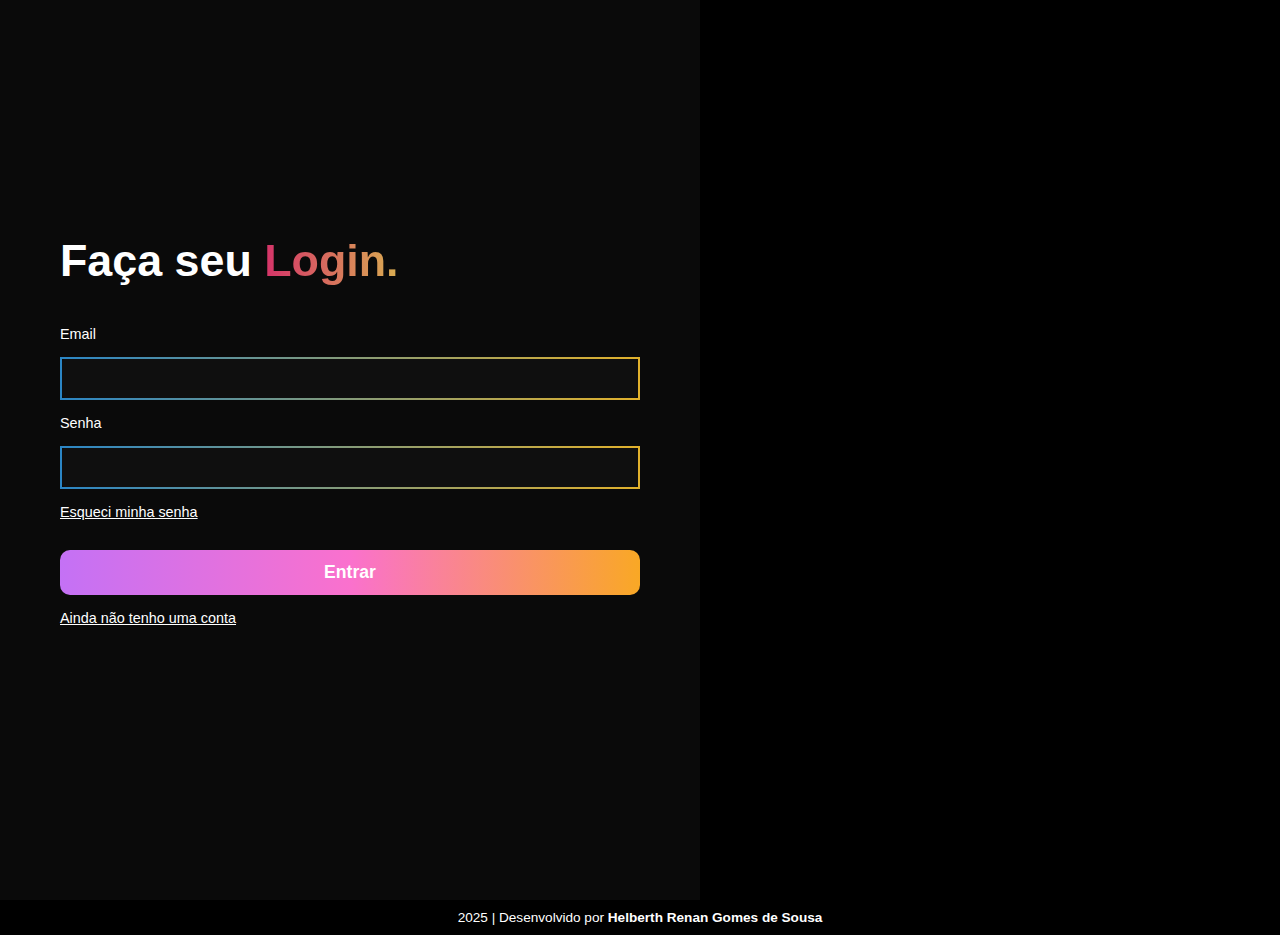
<file: index.html>
<!DOCTYPE html>
<html lang="pt-br">
<head>
  <meta charset="UTF-8" />
  <meta name="viewport" content="width=device-width, initial-scale=1.0" />
  <title>Login</title>
  <link rel="stylesheet" href="style.css" />
</head>
<body>
  <div class="container">
    <div class="login-left">
      <h1>Faça seu <span class="highlight">Login.</span></h1>

      <form id="login-form">
        <label for="email">Email</label>
        <input type="email" id="email" required />

        <label for="password">Senha</label>
        <input type="password" id="password" required />

        <a href="#" class="link">Esqueci minha senha</a>

        <button type="submit">Entrar</button>

        <a href="#" class="link">Ainda não tenho uma conta</a>

        <p id="message"></p>
      </form>
    </div>

    <div class="login-right"></div>
  </div>

  <footer>
    2025 | Desenvolvido por <strong>Helberth Renan Gomes de Sousa</strong>
  </footer>

  <script src="script.js"></script>
</body>
</html>
</file>
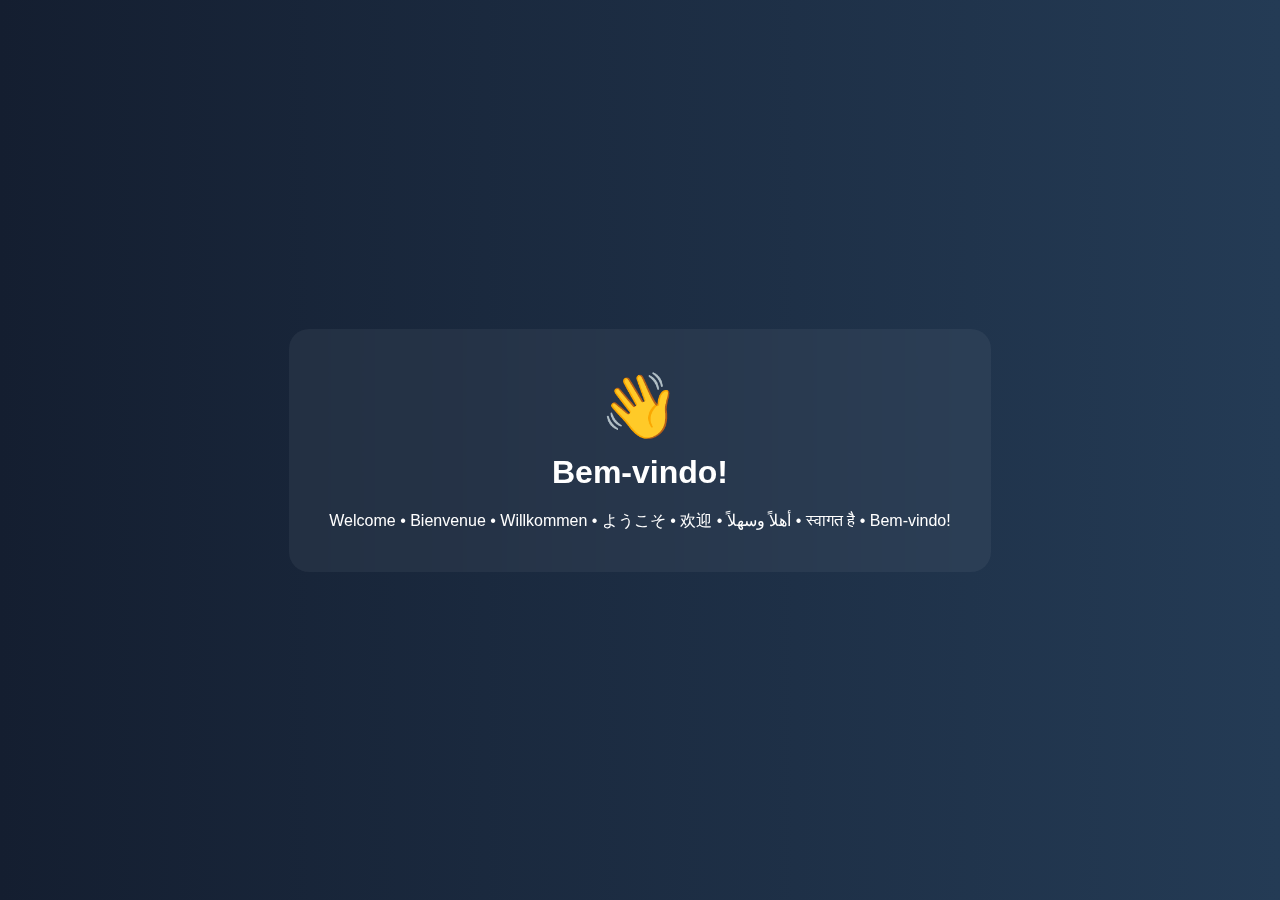
<file: bem-vindo.html>
<!DOCTYPE html>
<html lang="pt-br">
<head>
  <meta charset="UTF-8" />
  <meta name="viewport" content="width=device-width, initial-scale=1.0" />
  <title>Bem-vindo</title>
  <link rel="stylesheet" href="style.css" />
</head>
<body class="welcome-body">
  <div class="welcome-box">
    <h1>👋</h1>
    <h2>Bem-vindo!</h2>
    <p>Welcome • Bienvenue • Willkommen • ようこそ • 欢迎 • أهلاً وسهلاً • स्वागत है • Bem-vindo!</p>
  </div>
</body>
</html>
</file>
<file: style.css>
* {
  margin: 0;
  padding: 0;
  box-sizing: border-box;
}

body, html {
  height: 100%;
  font-family: 'Segoe UI', sans-serif;
  background-color: #000;
}

.container {
  display: flex;
  height: 100vh;
}

.login-left {
  flex: 1;
  background-color: #0a0a0a;
  color: #fff;
  padding: 60px;
  display: flex;
  flex-direction: column;
  justify-content: center;
}

.login-left h1 {
  font-size: 2.8em;
  margin-bottom: 40px;
}

.highlight {
  background: linear-gradient(90deg, #d53369, #daae51);
  -webkit-background-clip: text;
  -webkit-text-fill-color: transparent;
}

form {
  display: flex;
  flex-direction: column;
  gap: 15px;
}

label {
  font-size: 0.9em;
}

input {
  padding: 12px;
  background-color: #0f0f0f;
  border: 2px solid;
  border-image: linear-gradient(90deg, #2b86c5, #e1b12c) 1;
  border-radius: 10px;
  color: white;
  outline: none;
}

.link {
  font-size: 0.9em;
  color: #fff;
  text-decoration: underline;
  margin-bottom: 15px;
  display: inline-block;
}

button {
  padding: 12px;
  border: none;
  border-radius: 10px;
  background: linear-gradient(90deg, #c471f5, #fa71cd, #f9a825);
  color: white;
  font-weight: bold;
  font-size: 1.1em;
  cursor: pointer;
  transition: transform 0.2s;
}

button:hover {
  transform: scale(1.03);
}

#message {
  margin-top: 10px;
  font-size: 0.9em;
}

.login-right {
  flex: 1;
  background: url('https://images.unsplash.com/photo-1600788907410-1ffecb29f3cc?auto=format&fit=crop&w=1280&q=80') center center/cover no-repeat;
}

footer {
  text-align: center;
  color: white;
  padding: 10px 0;
  font-size: 0.85em;
  background-color: #000;
}
.welcome-body {
  background: linear-gradient(to right, #141e30, #243b55);
  color: white;
  display: flex;
  justify-content: center;
  align-items: center;
  height: 100vh;
  font-family: 'Segoe UI', sans-serif;
  text-align: center;
}

.welcome-box {
  background: rgba(255, 255, 255, 0.05);
  padding: 40px;
  border-radius: 20px;
  backdrop-filter: blur(10px);
}

.welcome-box h1 {
  font-size: 4em;
  margin-bottom: 10px;
}

.welcome-box h2 {
  font-size: 2em;
  margin-bottom: 20px;
}
</file>
